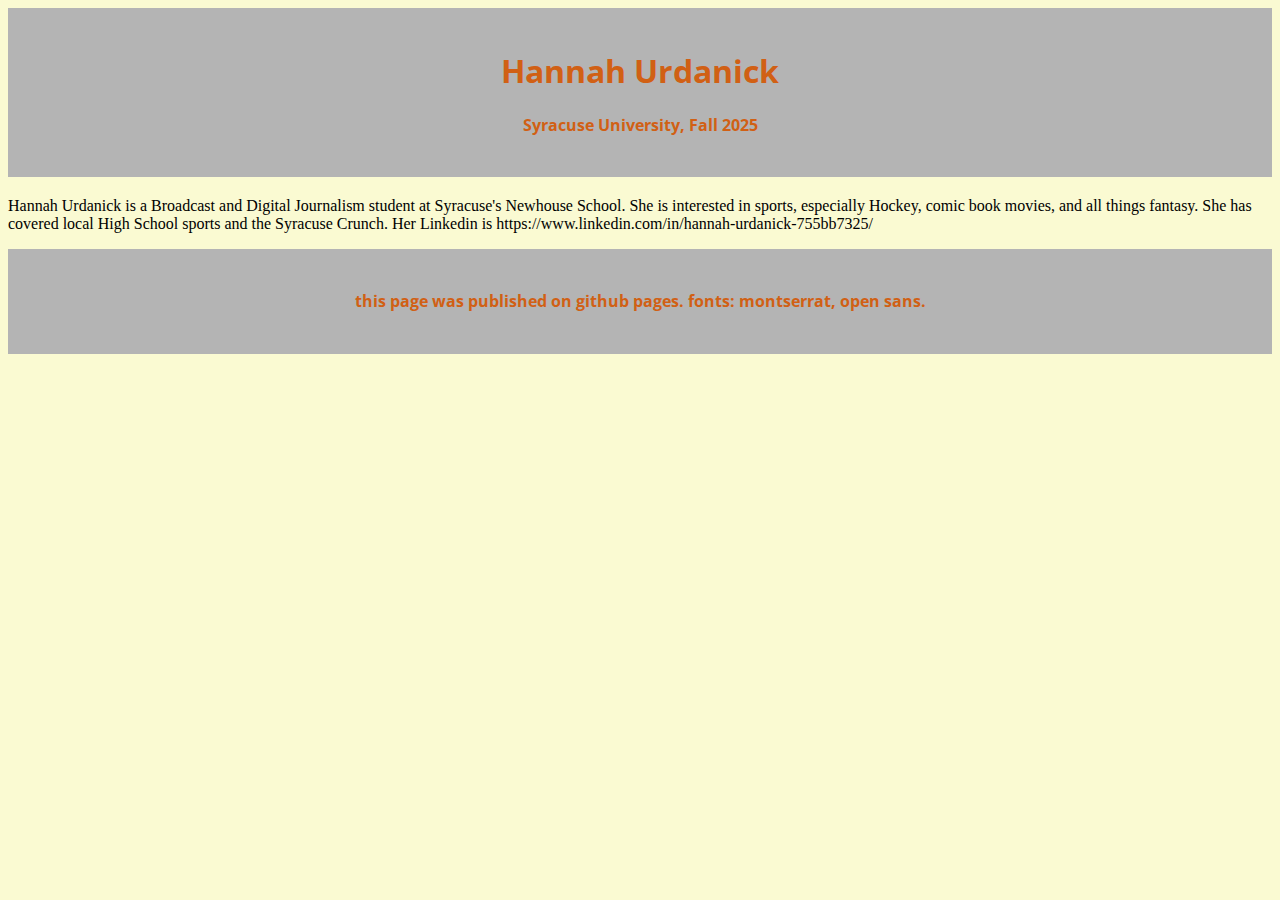
<file: index.html>
<!-- This is an HTML page for the JNL221 class' first repository.-->

<!DOCTYPE html>
<html>
	<head>
	
		<meta charset="utf-8">
		<title>First repository</title>
		<link href='https://fonts.googleapis.com/css?family=Open+Sans:300italic,400italic,600italic,400,300,600,700&subset=latin,latin-ext' rel='stylesheet' type='text/css'>
		<link href='https://fonts.googleapis.com/css?family=Montserrat:400,700' rel='stylesheet' type='text/css'>
	
		<!-- This is where this page's style sheet is defined. -->
		<link type="text/css" rel="stylesheet" href="index.css" />

	</head>
	<body>
	
		<!-- This is the header row for this page. -->
		<div id="intro">
			<h1>Hannah Urdanick</h1>
			<h4>Syracuse University, Fall 2025</h4>
		</div>

		<section>
			<p> Hannah Urdanick is a Broadcast and Digital Journalism student at Syracuse's Newhouse School. She is interested in sports, especially Hockey, comic book movies, and all things fantasy. She has covered local High School sports and the Syracuse Crunch. Her Linkedin is https://www.linkedin.com/in/hannah-urdanick-755bb7325/ </p>
		</section>

		<div id="end">
			<h4>this page was published on github pages. fonts: montserrat, open sans.</h4>
		</div>


	</body>
</html>
</file>
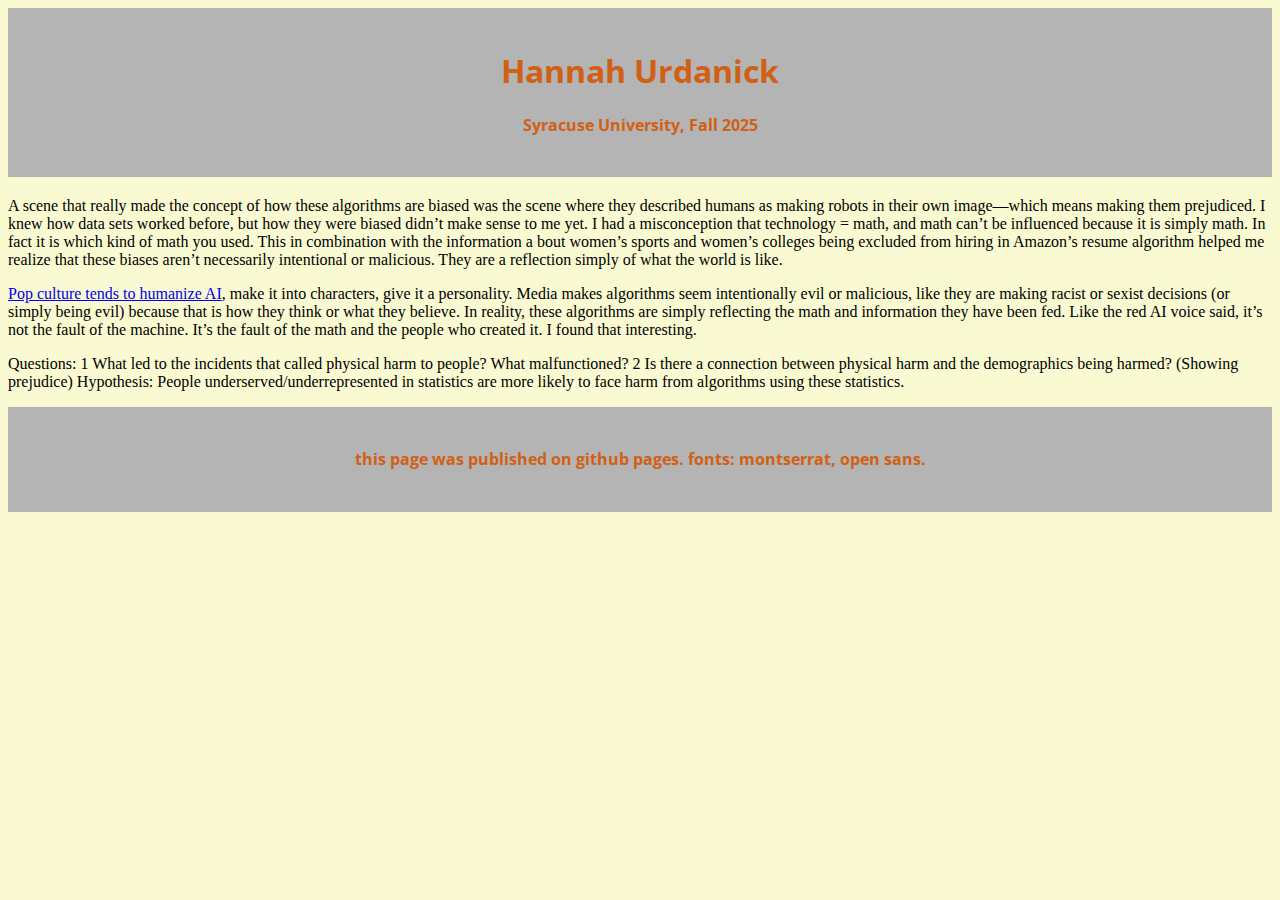
<file: coded_bias.html>
<!-- This is an HTML page for the JNL221 class' first repository.-->

<!DOCTYPE html>
<html>
	<head>
	
		<meta charset="utf-8">
		<title>First repository</title>
		<link href='https://fonts.googleapis.com/css?family=Open+Sans:300italic,400italic,600italic,400,300,600,700&subset=latin,latin-ext' rel='stylesheet' type='text/css'>
		<link href='https://fonts.googleapis.com/css?family=Montserrat:400,700' rel='stylesheet' type='text/css'>
	
		<!-- This is where this page's style sheet is defined. -->
		<link type="text/css" rel="stylesheet" href="index.css" />

	</head>
	<body>
	
		<!-- This is the header row for this page. -->
		<div id="intro">
			<h1>Hannah Urdanick</h1>
			<h4>Syracuse University, Fall 2025</h4>
		</div>

		<section>
			<p> A scene that really made the concept of how these algorithms are biased was the scene where 
        they described humans as making robots in their own image—which means making them prejudiced. 
        I knew how data sets worked before, but how they were biased didn’t make sense to me yet. I 
        had a misconception that technology = math, and math can’t be influenced because it is simply 
        math. In fact it is which kind of math you used. This in combination with the information a
        bout women’s sports and women’s colleges being excluded from hiring in Amazon’s resume 
        algorithm helped me realize that these biases aren’t necessarily intentional or malicious. 
        They are a reflection simply of what the world is like.  </p>
      <p><a href="https://guides.library.ttu.edu/pop" target="_blank">Pop culture tends to humanize AI</a>, 
        make it into characters, give it a personality. Media makes algorithms seem intentionally evil 
        or malicious, like they are making racist or sexist decisions (or simply being evil) because 
        that is how they think or what they believe. In reality, these algorithms are simply reflecting 
        the math and information they have been fed. Like the red AI voice said, it’s not the fault of 
        the machine. It’s the fault of the math and the people who created it. I found that interesting.</p>
      <p>Questions:
        1 What led to the incidents that called physical harm to people? What malfunctioned?
        2 Is there a connection between physical harm and the demographics being harmed? (Showing prejudice)

       Hypothesis:
       People underserved/underrepresented in statistics are more likely to face harm from algorithms using these statistics. 
</p>
		</section>

		<div id="end">
			<h4>this page was published on github pages. fonts: montserrat, open sans.</h4>
		</div>


	</body>
</html>
</file>
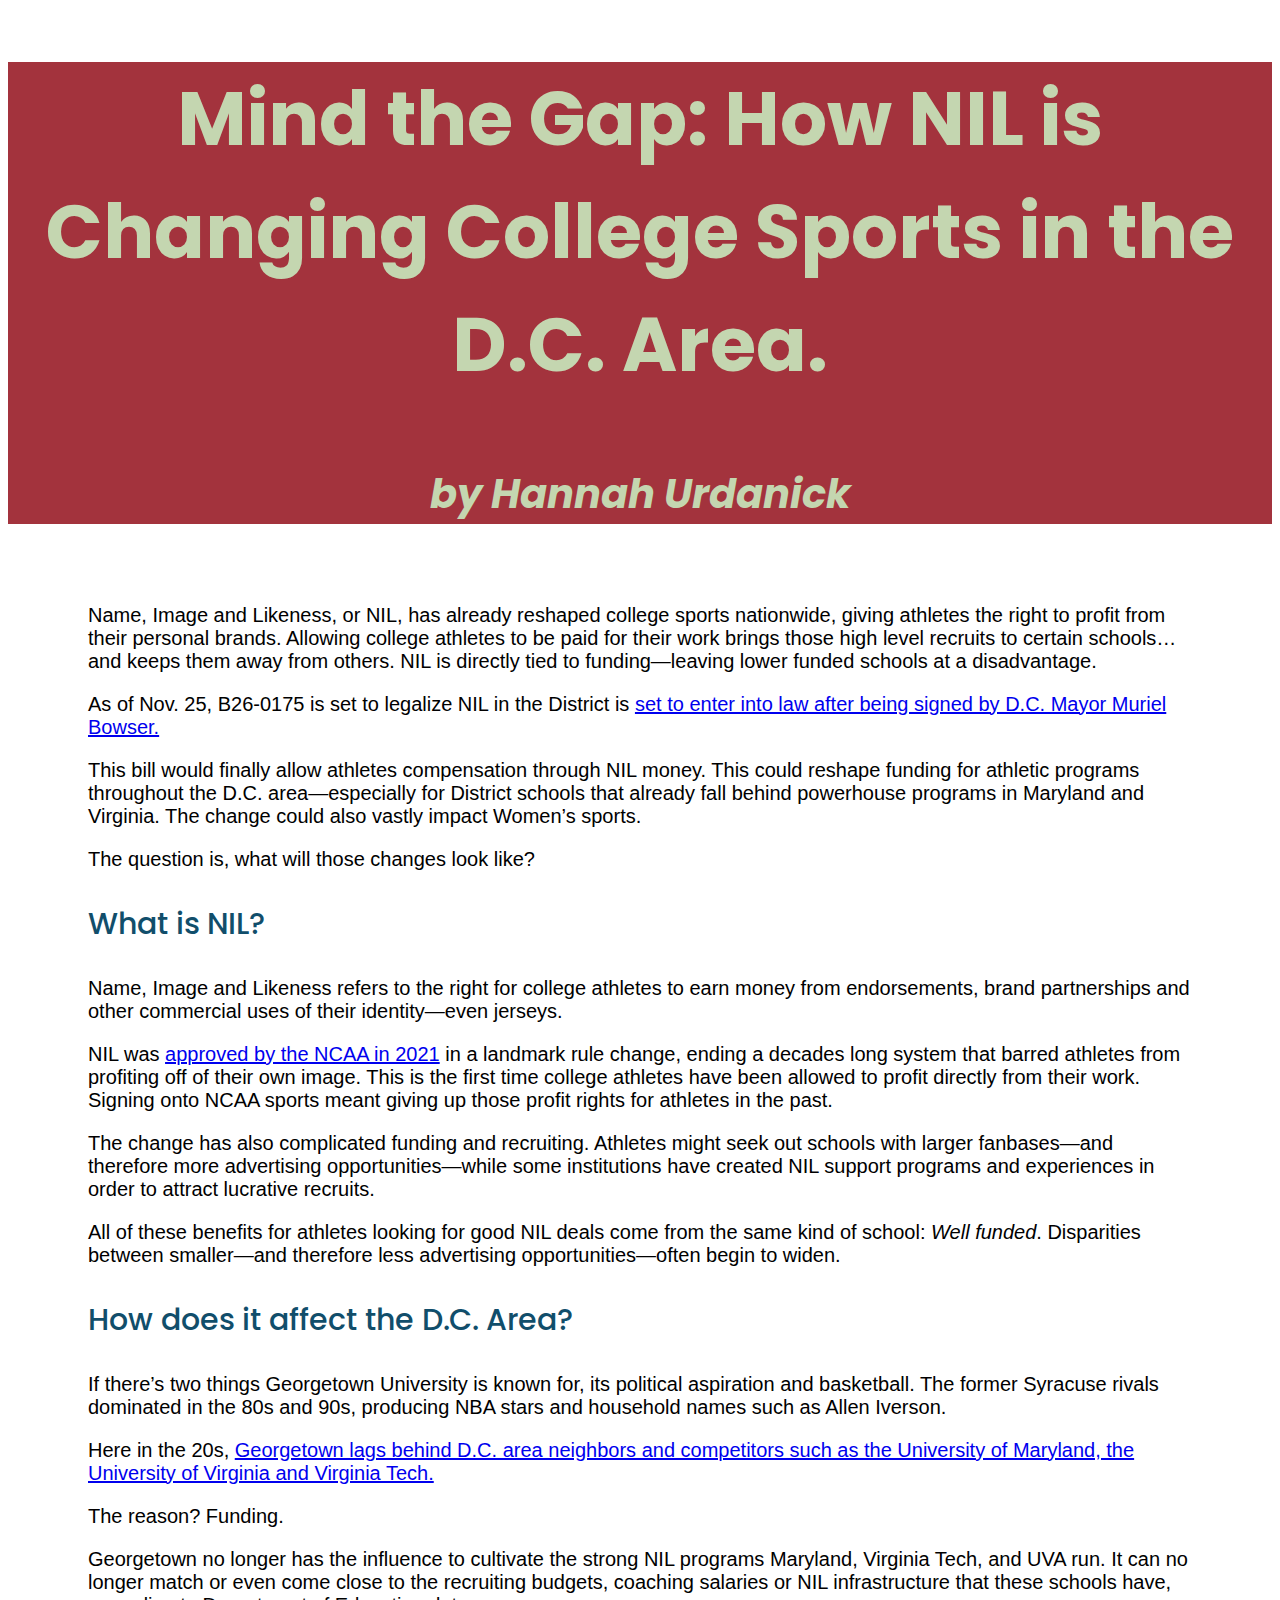
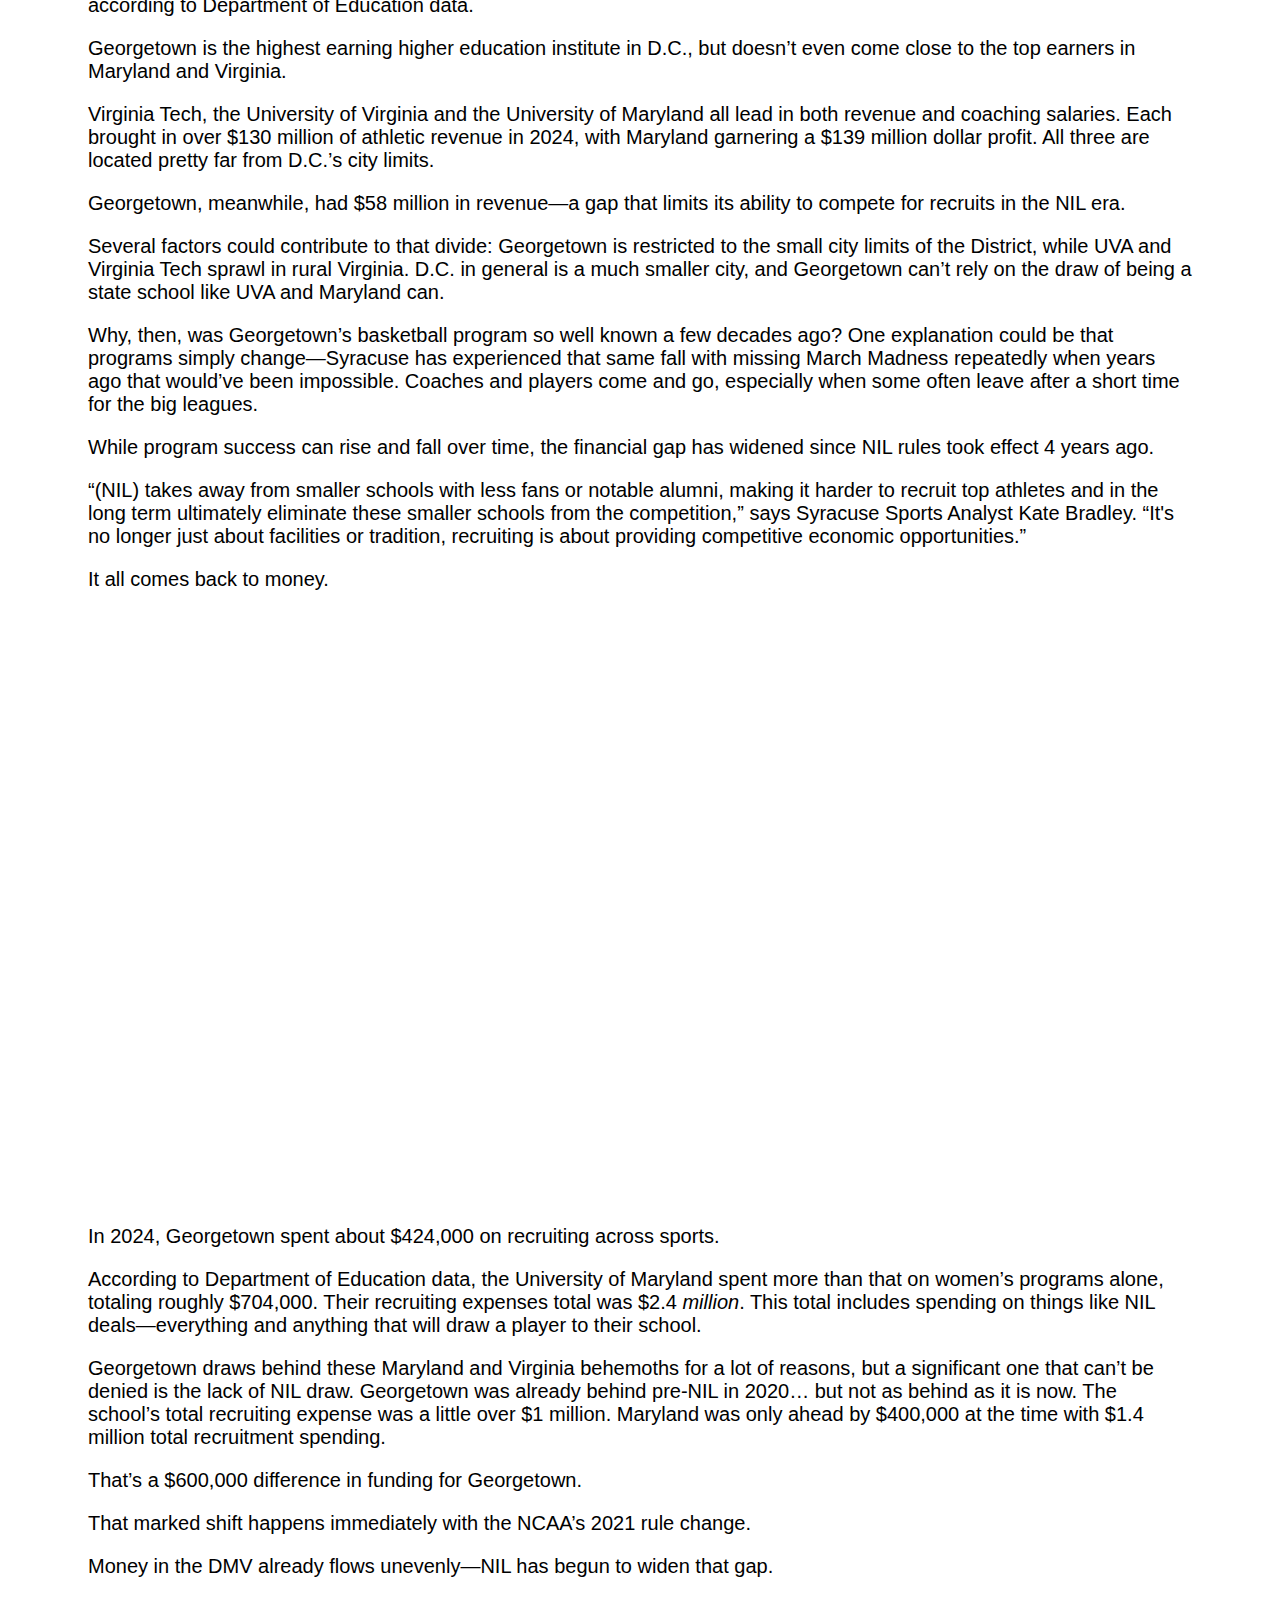
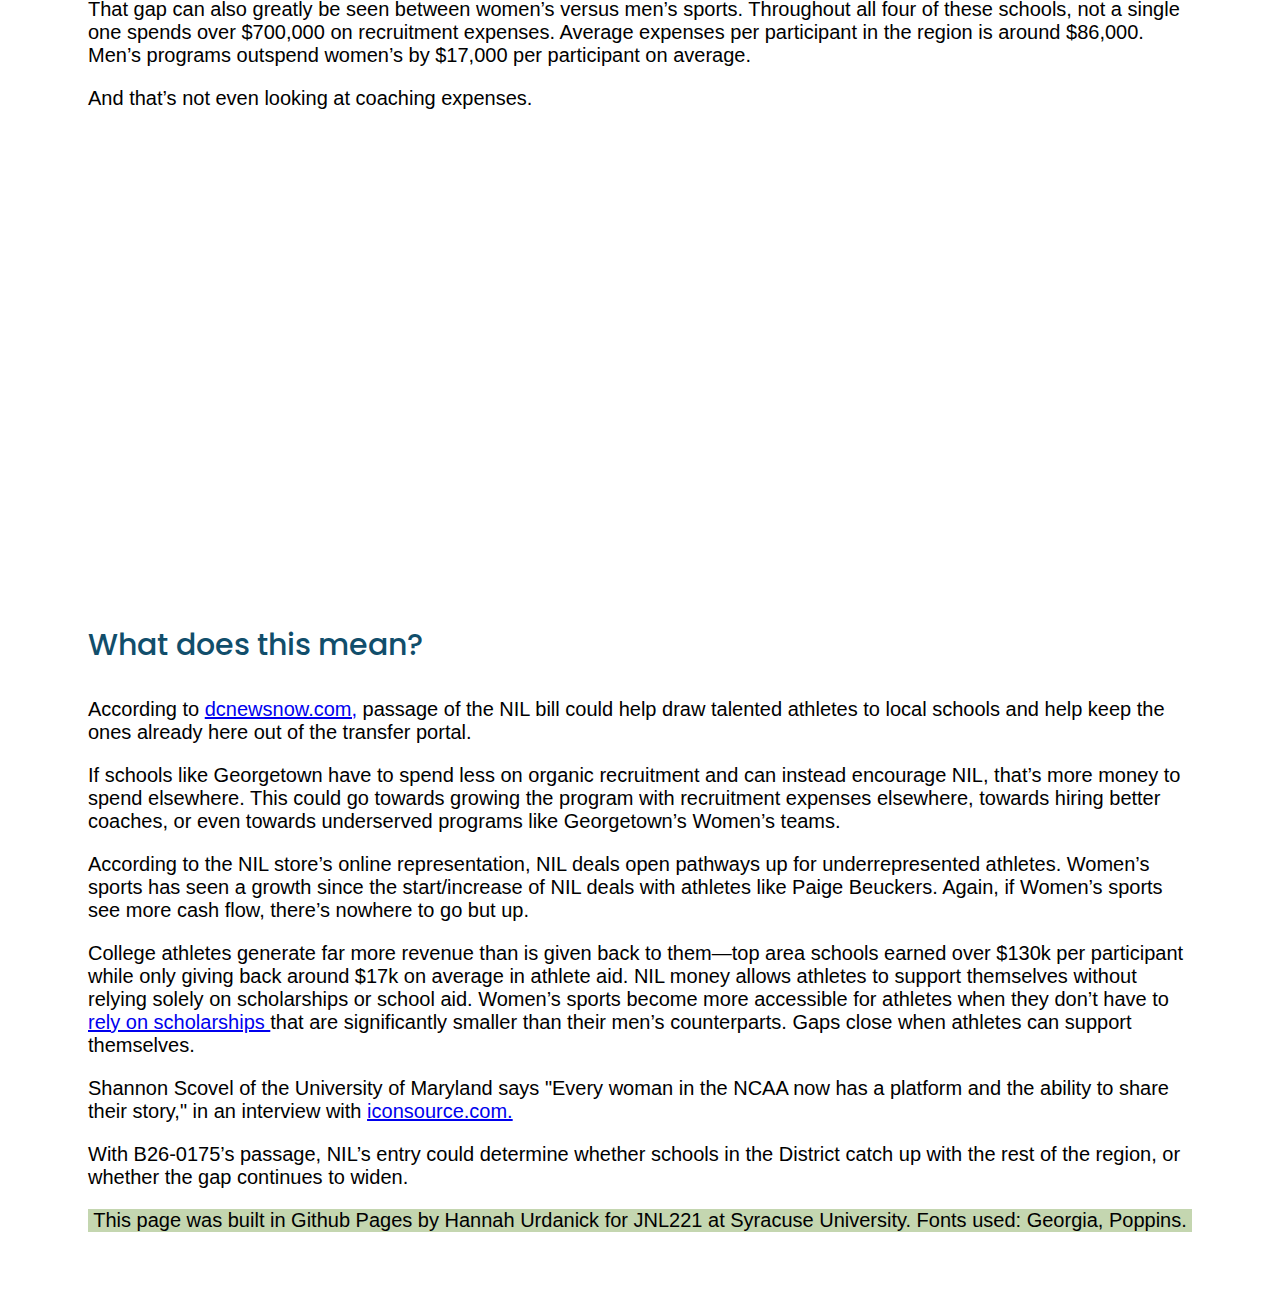
<file: final.html>
<!-- This is the completed HTML page for our final project template. I added tktktktktk -->

<!DOCTYPE html>
<html lang="en">
	<head>
		<title>Final project template: HTML</title>
		<!-- Required meta tags -->
		<meta charset="utf-8">
		<meta name="viewport" content="width=device-width, initial-scale=1">

		<!-- Link tag for CSS -->
		<link rel="stylesheet" type="text/css" href="final.css">
		<!-- Google font: Poppins -->
		<link rel="preconnect" href="https://fonts.googleapis.com">
		<link rel="preconnect" href="https://fonts.gstatic.com" crossorigin>
		<link href="https://fonts.googleapis.com/css2?family=Poppins:ital,wght@0,100;0,200;0,300;0,400;0,500;0,600;0,700;0,800;0,900;1,100;1,200;1,300;1,400;1,500;1,600;1,700;1,800;1,900&display=swap" rel="stylesheet">
	</head>
		
	<body>
		<section class="header"> 
			<h2> Mind the Gap: How NIL is Changing College Sports in the D.C. Area.</h2>
			<h4> by Hannah Urdanick </h4></section>
			<main class="everything">
		<section>
			<P>Name, Image and Likeness, or NIL, has already reshaped college sports nationwide, giving athletes the right to profit from their personal brands. Allowing college athletes to be paid for their work brings those high level recruits to certain schools… and keeps them away from others. NIL is directly tied to funding—leaving lower funded schools at a disadvantage.</P>

<p>As of Nov. 25, B26-0175 is set to legalize NIL in the District is <a href="https://lims.dccouncil.gov/Legislation/B26-0175"> set to enter into law after being signed by D.C. Mayor Muriel Bowser.</a></p>

<p>This bill would finally allow athletes compensation through NIL money. This could reshape funding for athletic programs throughout the D.C. area—especially for District schools that already fall behind powerhouse programs in Maryland and Virginia. The change could also vastly impact Women’s sports.</p> 

<p>The question is, what will those changes look like?</p>

		</section>
		<section>
			<h3> <main class="subhead">What is NIL?</main> </h3>
			<p>Name, Image and Likeness refers to the right for college athletes to earn money from endorsements, brand partnerships and other commercial uses of their identity—even jerseys. 

<p>NIL was <a href="https://www.espn.com/college-sports/story/_/id/41040485/what-nil-college-sports-how-do-athlete-deals-work"> approved by the NCAA in 2021</a> in a landmark rule change, ending a decades long system that barred athletes from profiting off of their own image. This is the first time college athletes have been allowed to profit directly from their work. Signing onto NCAA sports meant giving up those profit rights for athletes in the past.</p>

<p>The change has also complicated funding and recruiting. Athletes might seek out schools with larger fanbases—and therefore more advertising opportunities—while some institutions have created NIL support programs and experiences in order to attract lucrative recruits.</p>

<p>All of these benefits for athletes looking for good NIL deals come from the same kind of school: <i>Well funded</i>. Disparities between smaller—and therefore less advertising opportunities—often begin to widen. </p>
		</section>
		<section>
			<h3> <main class="subhead"> How does it affect the D.C. Area? </main></h3>
			<p>If there’s two things Georgetown University is known for, its political aspiration and basketball. The former Syracuse rivals dominated in the 80s and 90s, producing NBA stars and household names such as Allen Iverson.</p>

<p>Here in the 20s, <a href="https://nces.ed.gov/use-work/resource-library/data/data-file/2019-20-common-core-data-ccd-universe-files"> Georgetown lags behind D.C. area neighbors and competitors such as the University of Maryland, the University of Virginia and Virginia Tech.</a></p>

<p>The reason? Funding.</p>

<p>Georgetown no longer has the influence to cultivate the strong NIL programs Maryland, Virginia Tech, and UVA run. It can no longer match or even come close to the recruiting budgets, coaching salaries or NIL infrastructure that these schools have, according to Department of Education data.</p>

<p>Georgetown is the highest earning higher education institute in D.C., but doesn’t even come close to the top earners in Maryland and Virginia.</p>

<p>Virginia Tech, the University of Virginia and the University of Maryland all lead in both revenue and coaching salaries. Each brought in over $130 million of athletic revenue in 2024, with Maryland garnering a $139 million dollar profit. All three are located pretty far from D.C.’s city limits.</p>

<p>Georgetown, meanwhile, had $58 million in revenue—a gap that limits its ability to compete for recruits in the NIL era.</p>

<p>Several factors could contribute to that divide: Georgetown is restricted to the small city limits of the District, while UVA and Virginia Tech sprawl in rural Virginia. D.C. in general is a much smaller city, and Georgetown can’t rely on the draw of being a state school like UVA and Maryland can.</p>

<p>Why, then, was Georgetown’s basketball program so well known a few decades ago? One explanation could be that programs simply change—Syracuse has experienced that same fall with missing March Madness repeatedly when years ago that would’ve been impossible. Coaches and players come and go, especially when some often leave after a short time for the big leagues.</p> 

<p>While program success can rise and fall over time, the financial gap has widened since NIL rules took effect 4 years ago.</p>

<p>“(NIL) takes away from smaller schools with less fans or notable alumni, making it harder to recruit top athletes and in the long term ultimately eliminate these smaller schools from the competition,” says Syracuse Sports Analyst Kate Bradley. “It's no longer just about facilities or tradition, recruiting is about providing competitive economic opportunities.”</p>

<p>It all comes back to money.</p>
</p>
		</section>
		<section>
			<!-- Add responsive Datawrapper element below this comment. -->
			<iframe title="Schools in the D.C. Area Spend Over $1 Million Less on Women's Sports Recruitment" aria-label="Grouped column chart" id="datawrapper-chart-zFAWQ" src="https://datawrapper.dwcdn.net/zFAWQ/1/" scrolling="no" frameborder="0" style="width: 0; min-width: 100% !important; border: none;" height="590" data-external="1"></iframe><script type="text/javascript">window.addEventListener("message",function(a){if(void 0!==a.data["datawrapper-height"]){var e=document.querySelectorAll("iframe");for(var t in a.data["datawrapper-height"])for(var r,i=0;r=e[i];i++)if(r.contentWindow===a.source){var d=a.data["datawrapper-height"][t]+"px";r.style.height=d}}});</script>
		</section>
		<section>
			<p>In 2024, Georgetown spent about $424,000 on recruiting across sports.</p>

<p>According to Department of Education data, the University of Maryland spent more than that on women’s programs alone, totaling roughly $704,000. Their recruiting expenses total was $2.4 <i>million</i>. This total includes spending on things like NIL deals—everything and anything that will draw a player to their school.</p>

<p>Georgetown draws behind these Maryland and Virginia behemoths for a lot of reasons, but a significant one that can’t be denied is the lack of NIL draw. Georgetown was already behind pre-NIL in 2020… but not as behind as it is now. The school’s total recruiting expense was a little over $1 million. Maryland was only ahead by $400,000 at the time with $1.4 million total recruitment spending.</p> 

<p>That’s a $600,000 difference in funding for Georgetown.</p>

<p>That marked shift happens immediately with the NCAA’s 2021 rule change.</p>

<p>Money in the DMV already flows unevenly—NIL has begun to widen that gap.</p>

<p>That gap can also greatly be seen between women’s versus men’s sports. Throughout all four of these schools, not a single one spends over $700,000 on recruitment expenses. Average expenses per participant in the region is around $86,000. Men’s programs outspend women’s by $17,000 per participant on average.</p>

<p>And that’s not even looking at coaching expenses. </p>
        <section>
        	<iframe title="Women's coaches are paid over $800k less on average in D.C., Maryland, and Virginia." aria-label="Stacked column chart" id="datawrapper-chart-KhS97" src="https://datawrapper.dwcdn.net/KhS97/3/" scrolling="no" frameborder="0" style="width: 0; min-width: 100% !important; border: none;" height="458" data-external="1"></iframe><script type="text/javascript">window.addEventListener("message",function(a){if(void 0!==a.data["datawrapper-height"]){var e=document.querySelectorAll("iframe");for(var t in a.data["datawrapper-height"])for(var r,i=0;r=e[i];i++)if(r.contentWindow===a.source){var d=a.data["datawrapper-height"][t]+"px";r.style.height=d}}});</script>
        </section>
		<section>
			<h3> <main class="subhead"> What does this mean? </main></h3>
			<p>According to <a href="http://dcnewsnow.com"> dcnewsnow.com,</a> passage of the NIL bill could help draw talented athletes to local schools and help keep the ones already here out of the transfer portal.</p>

<p>If schools like Georgetown have to spend less on organic recruitment and can instead encourage NIL, that’s more money to spend elsewhere. This could go towards growing the program with recruitment expenses elsewhere, towards hiring better coaches, or even towards underserved programs like Georgetown’s Women’s teams.</p>

<p>According to the NIL store’s online representation, NIL deals open pathways up for underrepresented athletes. Women’s sports has seen a growth since the start/increase of NIL deals with athletes like Paige Beuckers. Again, if Women’s sports see more cash flow, there’s nowhere to go but up.</p>

<p>College athletes generate far more revenue than is given back to them—top area schools earned over $130k per participant while only giving back around $17k on average in athlete aid. NIL money allows athletes to support themselves without relying solely on scholarships or school aid. Women’s sports become more accessible for athletes when they don’t have to <a href="https://iconsource.com/blog/empowering-women-in-college-sports/"> rely on scholarships </a>that are significantly smaller than their men’s counterparts. Gaps close when athletes can support themselves.</p>

<p>Shannon Scovel of the University of Maryland says "Every woman in the NCAA now has a platform and the ability to share their story," in an interview with <a href="https://iconsource.com/blog/empowering-women-in-college-sports/"> iconsource.com.</a></p>

<p>With B26-0175’s passage, NIL’s entry could determine whether schools in the District catch up with the rest of the region, or whether the gap continues to widen.</p>
		</section>
		<div class="footer">
			<p>This page was built in Github Pages by Hannah Urdanick for JNL221 at Syracuse University. Fonts used: Georgia, Poppins.</p>
		</div>
	</main>
	</body>
</html>
</file>
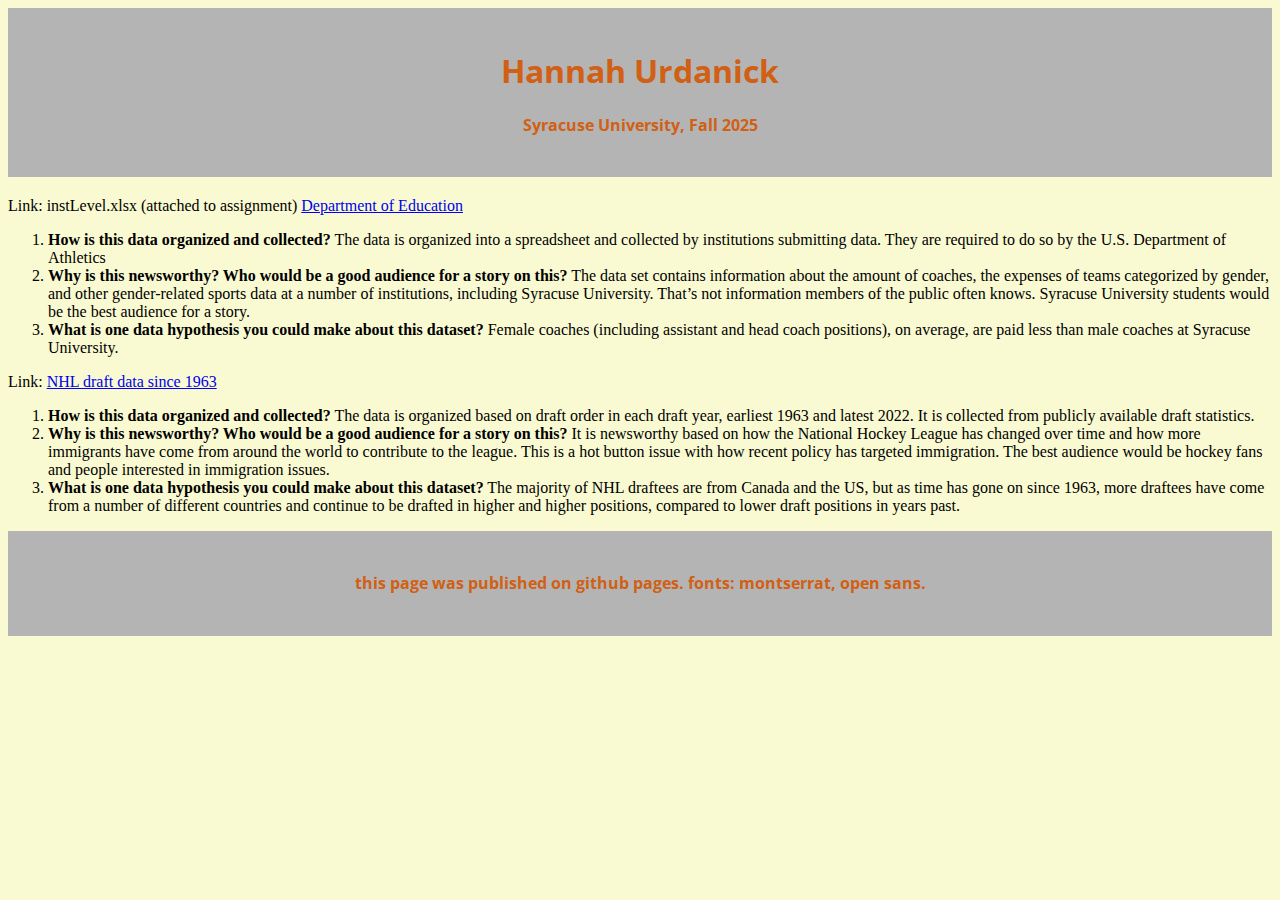
<file: finding_datasets.html>
<!-- This is an HTML page for the JNL221 class' first repository.-->

<!DOCTYPE html>
<html>
	<head>
	
		<meta charset="utf-8">
		<title>First repository</title>
		<link href='https://fonts.googleapis.com/css?family=Open+Sans:300italic,400italic,600italic,400,300,600,700&subset=latin,latin-ext' rel='stylesheet' type='text/css'>
		<link href='https://fonts.googleapis.com/css?family=Montserrat:400,700' rel='stylesheet' type='text/css'>
	
		<!-- This is where this page's style sheet is defined. -->
		<link type="text/css" rel="stylesheet" href="index.css" />

	</head>
	<body>
	
		<!-- This is the header row for this page. -->
		<div id="intro">
			<h1>Hannah Urdanick</h1>
			<h4>Syracuse University, Fall 2025</h4>
		</div>

		<section>
			<p> Link: instLevel.xlsx (attached to assignment) <a href="https://ope.ed.gov/athletics/#/datafile/list" target="_blank"> Department of Education</a>
<ol>
<li><strong>How is this data organized and collected?</strong> The data is organized into a spreadsheet and collected by institutions submitting data. They are required to do so by the U.S. Department of Athletics</li>
<li><strong>Why is this newsworthy? Who would be a good audience for a story on this?</strong> The data set contains information about the amount of coaches, the expenses of teams categorized by gender, and other gender-related sports data at a number of institutions, including Syracuse University. That’s not information members of the public often knows. Syracuse University students would be the best audience for a story.</li> 
<li><strong>What is one data hypothesis you could make about this dataset?</strong> Female coaches (including assistant and head coach positions), on average, are paid less than male coaches at Syracuse University.</li></ol> 
 </p>
      <p>Link: <a href="https://www.kaggle.com/datasets/mattop/nhl-draft-hockey-player-data-1963-2022" target="_blank"> NHL draft data since 1963</a>
<ol>
<li><strong>How is this data organized and collected?</strong> The data is organized based on draft order in each draft year, earliest 1963 and latest 2022. It is collected from publicly available draft statistics.</li>
<li><strong>Why is this newsworthy? Who would be a good audience for a story on this?</strong> It is newsworthy based on how the National Hockey League has changed over time and how more immigrants have come from around the world to contribute to the league. This is a hot button issue with how recent policy has targeted immigration. The best audience would be hockey fans and people interested in immigration issues.</li> 
<li><strong>What is one data hypothesis you could make about this dataset?</strong> The majority of NHL draftees are from Canada and the US, but as time has gone on since 1963, more draftees have come from a number of different countries and continue to be drafted in higher and higher positions, compared to lower draft positions in years past.</li></ol>
      </p>
		</section>

		<div id="end">
			<h4>this page was published on github pages. fonts: montserrat, open sans.</h4>
		</div>


	</body>
</html>
</file>
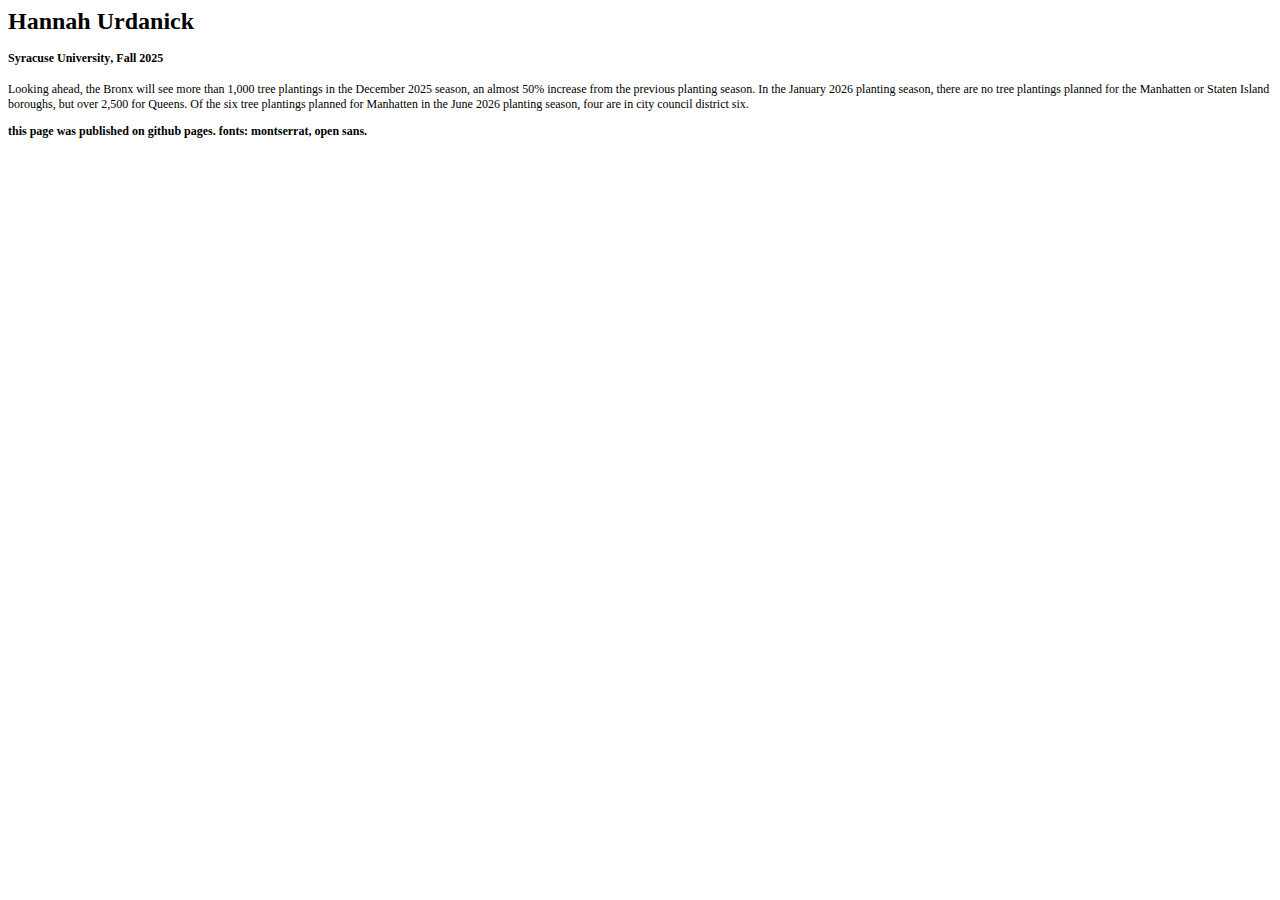
<file: midterm_trees.html>
<!DOCTYPE html PUBLIC "-//W3C//DTD HTML 4.01//EN" "http://www.w3.org/TR/html4/strict.dtd">
<html>
<head>
  <meta http-equiv="Content-Type" content="text/html; charset=utf-8">
  <meta http-equiv="Content-Style-Type" content="text/css">
  <title></title>
  <meta name="Generator" content="Cocoa HTML Writer">
  <meta name="CocoaVersion" content="2487.6">
  <style type="text/css">
    p.p3 {margin: 0.0px 0.0px 12.0px 0.0px; font: 12.0px Times; -webkit-text-stroke: #000000}
    span.s1 {font-kerning: none}
  </style>
</head>
<body>
<h1 style="margin: 0.0px 0.0px 16.1px 0.0px; font: 24.0px Times; -webkit-text-stroke: #000000"><span class="s1"><b>Hannah Urdanick</b></span></h1>
<h4 style="margin: 0.0px 0.0px 16.0px 0.0px; font: 12.0px Times; -webkit-text-stroke: #000000"><span class="s1"><b>Syracuse University, Fall 2025</b></span></h4>
<p class="p3"><span class="s1">Looking ahead, the Bronx will see more than 1,000 tree plantings in the December 2025 season, an almost 50% increase from the previous planting season. In the January 2026 planting season, there are no tree plantings planned for the Manhatten or Staten Island boroughs, but over 2,500 for Queens. Of the six tree plantings planned for Manhatten in the June 2026 planting season, four are in city council district six. </span></p>
<h4 style="margin: 0.0px 0.0px 16.0px 0.0px; font: 12.0px Times; -webkit-text-stroke: #000000"><span class="s1"><b>this page was published on github pages. fonts: montserrat, open sans.</b></span></h4>
</body>
</html>
</file>
<file: index.css>
body {
	background-color: lightgoldenrodyellow;
}
#intro, #end {
	background-color: #b4b4b4;
	color: #D16014;
	text-align: center;
	margin-bottom: 20px;
	padding-top: 20px;
	padding-bottom: 20px;
	font-family: "Open Sans", sans-serif;
}
h1 {
	border: 2px black dotted
section {
	height: 600px;
	text-align: center;
	font-size: 24px;
	font-family: "Montserrat", sans-serif;
}
</file>
<file: final.css>
/*This is the CSS page for our final template.*/

p {
	font-family: 'Arial', serif;
	font-size: 20px;
}
img {
	float: right;
	margin-right: 5%;
	margin-left: 5%;
}

.footer p { /* This is how you add styles for only the p text within the footer. */
	background-color: #C4D6B0;
	text-align: center;
	font-size: 20px;
	margin-bottom: 0;
}
.header {
	height: auto;
	font-weight: bold;
	font-size: 50px;
	text-align: center;
	font-family: 'Poppins', sans-serif;
	background-color: #A3333D;
	color: #C4D6B0;
}
h4 {
	font-style: italic;
	font-size: 40px;
	font-family: 'Poppins', sans-serif;
}
h3 {
	font-family: "Poppins", sans-serif;
  	font-weight: 500;
  	font-style: normal;
	font-size: 30px;
}


/*Don't worry about this section yet*/
@media only screen and (max-width: 767px)
{
 .list {
 	float: none;
 	min-width: 90%;
 	margin-left: 10px;
 	margin-bottom: 30px;
 	margin-top: 30px;
 }
 iframe {
 	min-width: 90%;
 	margin-right: 10px;
 }
}

.everything {
	margin:80px;
}

.subhead {
	color:#114e6b;
}
</file>
